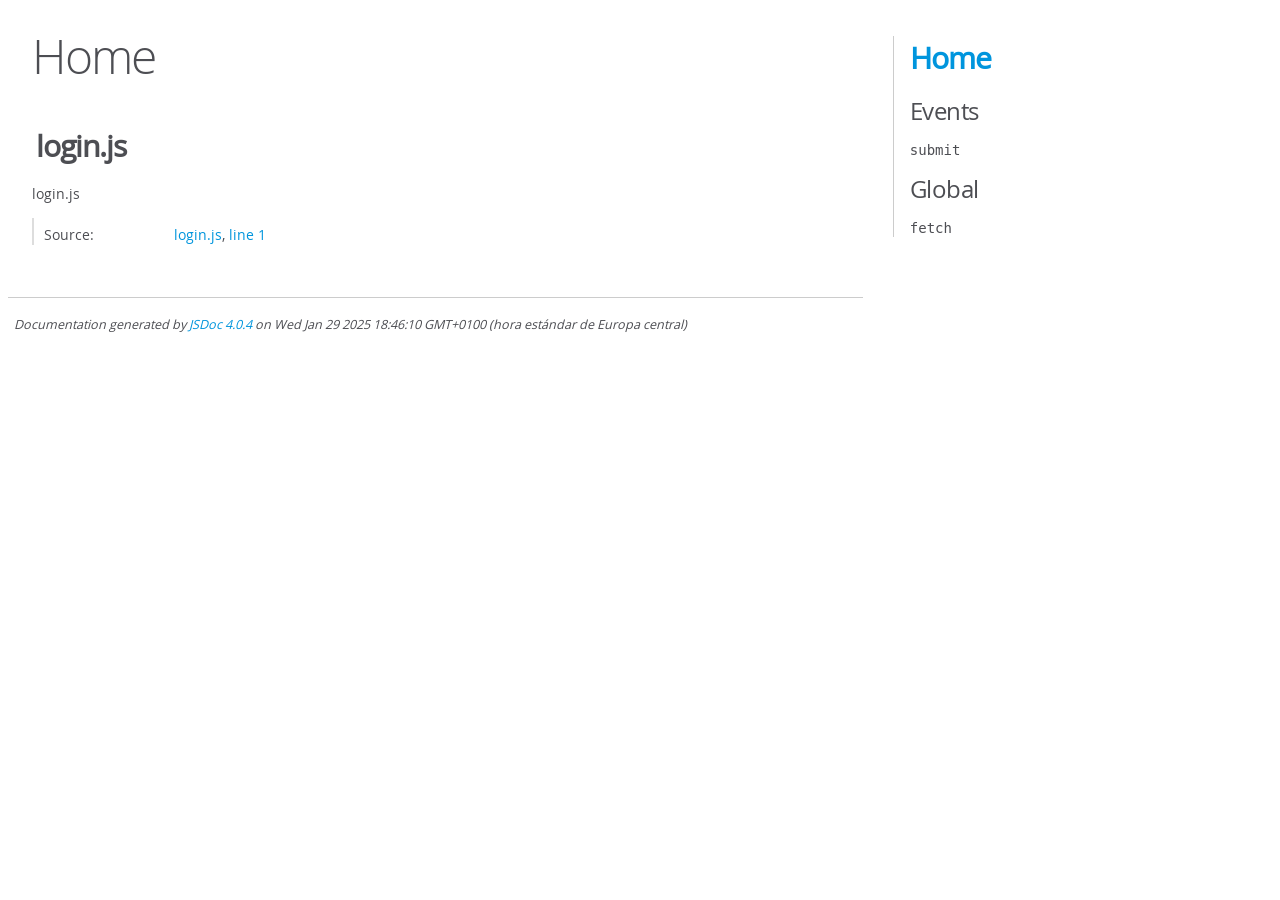
<file: js/docs/index.html>
<!DOCTYPE html>
<html lang="en">
<head>
    <meta charset="utf-8">
    <title>JSDoc: Home</title>

    <script src="scripts/prettify/prettify.js"> </script>
    <script src="scripts/prettify/lang-css.js"> </script>
    <!--[if lt IE 9]>
      <script src="//html5shiv.googlecode.com/svn/trunk/html5.js"></script>
    <![endif]-->
    <link type="text/css" rel="stylesheet" href="styles/prettify-tomorrow.css">
    <link type="text/css" rel="stylesheet" href="styles/jsdoc-default.css">
</head>

<body>

<div id="main">

    <h1 class="page-title">Home</h1>

    



    


    <h3> </h3>










    












<section>

<header>
    
        <h2>login.js</h2>
        
    
</header>

<article>
    <div class="container-overview">
    
        
            <div class="description">login.js</div>
        

        


<dl class="details">

    

    

    

    

    

    

    

    

    

    

    

    

    
    <dt class="tag-source">Source:</dt>
    <dd class="tag-source"><ul class="dummy"><li>
        <a href="login.js.html">login.js</a>, <a href="login.js.html#line1">line 1</a>
    </li></ul></dd>
    

    

    

    
</dl>


        
    
    </div>

    

    

    

    

    

    

    

    

    

    
</article>

</section>




</div>

<nav>
    <h2><a href="index.html">Home</a></h2><h3>Events</h3><ul><li><a href="global.html#event:submit">submit</a></li></ul><h3>Global</h3><ul><li><a href="global.html#fetch">fetch</a></li></ul>
</nav>

<br class="clear">

<footer>
    Documentation generated by <a href="https://github.com/jsdoc/jsdoc">JSDoc 4.0.4</a> on Wed Jan 29 2025 18:46:10 GMT+0100 (hora estándar de Europa central)
</footer>

<script> prettyPrint(); </script>
<script src="scripts/linenumber.js"> </script>
</body>
</html>
</file>
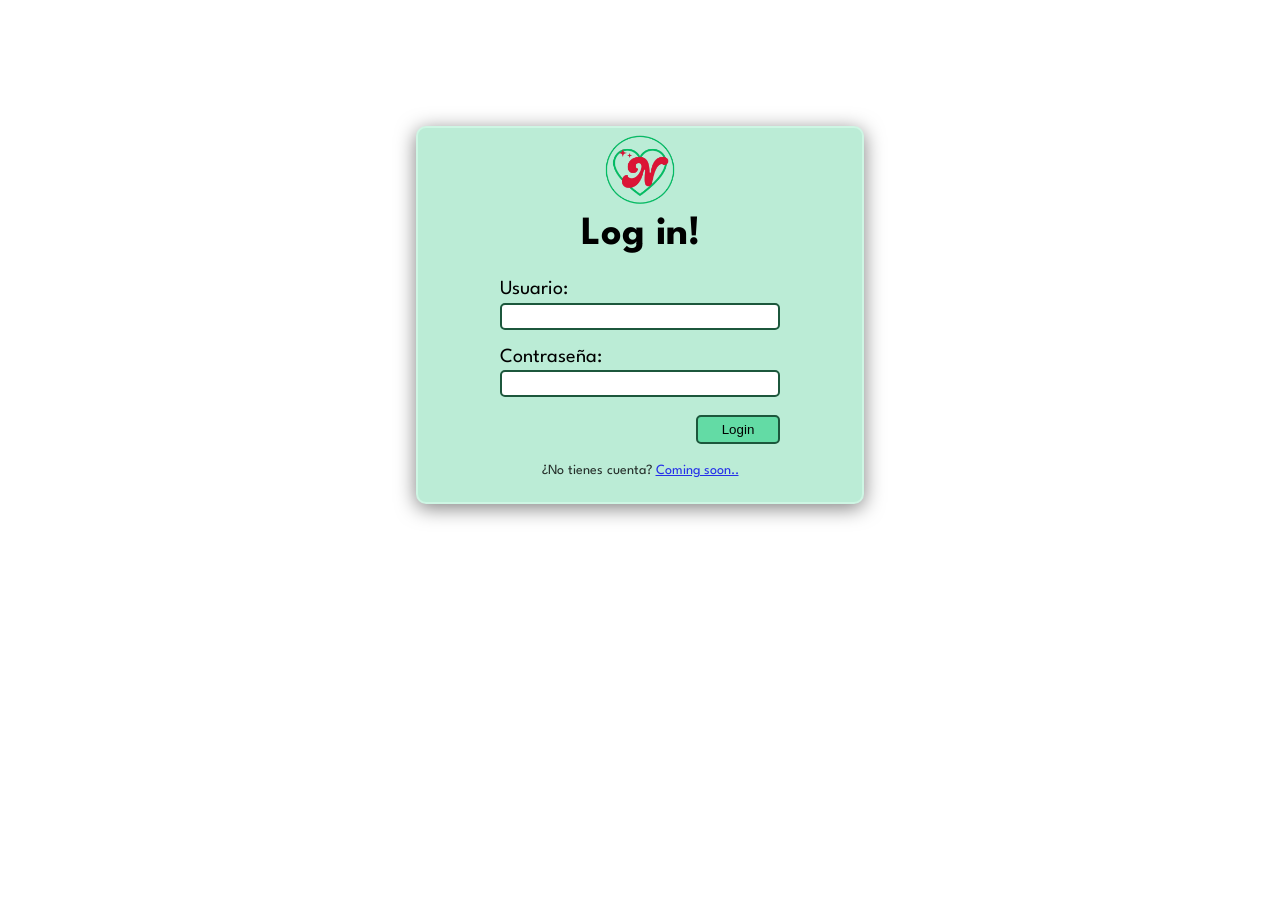
<file: docs/login.html>
<!DOCTYPE html>
<html lang="en">
<head>
    <meta charset="UTF-8">
    <meta name="viewport" content="width=device-width, initial-scale=1.0">
    <title> Neikap (login) </title>
    <link rel="stylesheet" href="../css/login.css">
    <script src="../js/login.js"></script>
</head>
<body>
    <main>
        <a href="#" id="loggo"><img id="logo" src="logo.png" alt="logo"></a>
        <h1> Log in! </h1>
        <form id="form">
            <div>
                <label for="user"> Usuario: </label>
                <input type="text" id="user" name="user" required>
            </div>

            <div>
                <label for="passw"> Contraseña: </label>
                <input type="password" id="passw" name="passw" required>
            </div>

            <div id="msg"></div>

            <button type="submit"> Login </button>
          </form>

          <p> ¿No tienes cuenta? <a href="#"> Coming soon.. </a></p>
    </main>
</body>
</html>
</file>
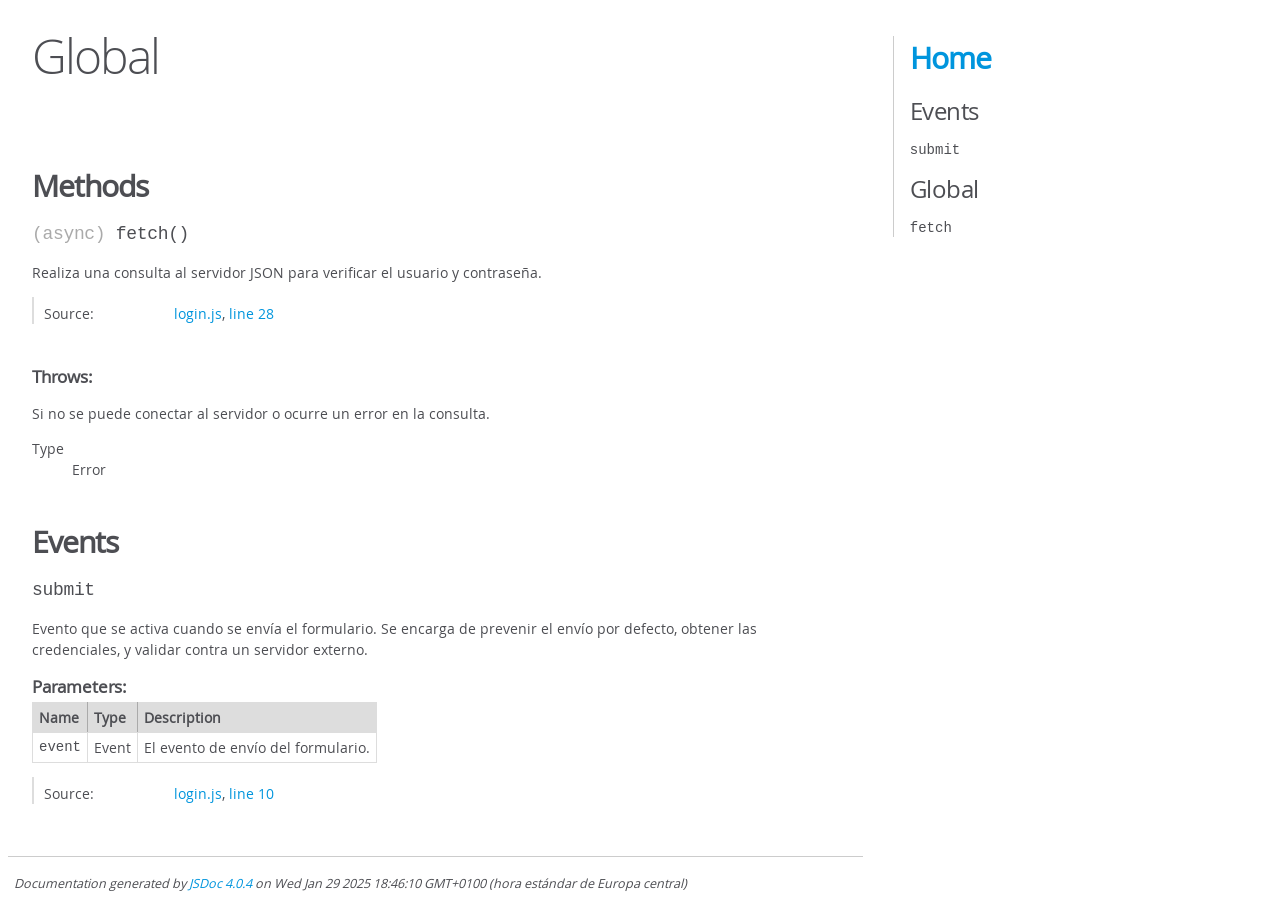
<file: js/docs/global.html>
<!DOCTYPE html>
<html lang="en">
<head>
    <meta charset="utf-8">
    <title>JSDoc: Global</title>

    <script src="scripts/prettify/prettify.js"> </script>
    <script src="scripts/prettify/lang-css.js"> </script>
    <!--[if lt IE 9]>
      <script src="//html5shiv.googlecode.com/svn/trunk/html5.js"></script>
    <![endif]-->
    <link type="text/css" rel="stylesheet" href="styles/prettify-tomorrow.css">
    <link type="text/css" rel="stylesheet" href="styles/jsdoc-default.css">
</head>

<body>

<div id="main">

    <h1 class="page-title">Global</h1>

    




<section>

<header>
    
        <h2></h2>
        
    
</header>

<article>
    <div class="container-overview">
    
        

        


<dl class="details">

    

    

    

    

    

    

    

    

    

    

    

    

    

    

    

    
</dl>


        
    
    </div>

    

    

    

    

    

    

    

    
        <h3 class="subsection-title">Methods</h3>

        
            

    

    
    <h4 class="name" id="fetch"><span class="type-signature">(async) </span>fetch<span class="signature">()</span><span class="type-signature"></span></h4>
    

    



<div class="description">
    Realiza una consulta al servidor JSON para verificar el usuario y contraseña.
</div>













<dl class="details">

    

    

    

    

    

    

    

    

    

    

    

    

    
    <dt class="tag-source">Source:</dt>
    <dd class="tag-source"><ul class="dummy"><li>
        <a href="login.js.html">login.js</a>, <a href="login.js.html#line28">line 28</a>
    </li></ul></dd>
    

    

    

    
</dl>













<h5>Throws:</h5>

        

<dl>
    <dt>
        <div class="param-desc">
        Si no se puede conectar al servidor o ocurre un error en la consulta.
        </div>
    </dt>
    <dd></dd>
    <dt>
        <dl>
            <dt>
                Type
            </dt>
            <dd>
                
<span class="param-type">Error</span>


            </dd>
        </dl>
    </dt>
    <dd></dd>
</dl>


    







        
    

    

    
        <h3 class="subsection-title">Events</h3>

        
            

    

    
    <h4 class="name" id="event:submit">submit</h4>
    

    



<div class="description">
    Evento que se activa cuando se envía el formulario.Se encarga de prevenir el envío por defecto, obtener las credenciales, yvalidar contra un servidor externo.
</div>









    <h5>Parameters:</h5>
    

<table class="params">
    <thead>
    <tr>
        
        <th>Name</th>
        

        <th>Type</th>

        

        

        <th class="last">Description</th>
    </tr>
    </thead>

    <tbody>
    

        <tr>
            
                <td class="name"><code>event</code></td>
            

            <td class="type">
            
                
<span class="param-type">Event</span>


            
            </td>

            

            

            <td class="description last">El evento de envío del formulario.</td>
        </tr>

    
    </tbody>
</table>






<dl class="details">

    

    

    

    

    

    

    

    

    

    

    

    

    
    <dt class="tag-source">Source:</dt>
    <dd class="tag-source"><ul class="dummy"><li>
        <a href="login.js.html">login.js</a>, <a href="login.js.html#line10">line 10</a>
    </li></ul></dd>
    

    

    

    
</dl>




















        
    
</article>

</section>




</div>

<nav>
    <h2><a href="index.html">Home</a></h2><h3>Events</h3><ul><li><a href="global.html#event:submit">submit</a></li></ul><h3>Global</h3><ul><li><a href="global.html#fetch">fetch</a></li></ul>
</nav>

<br class="clear">

<footer>
    Documentation generated by <a href="https://github.com/jsdoc/jsdoc">JSDoc 4.0.4</a> on Wed Jan 29 2025 18:46:10 GMT+0100 (hora estándar de Europa central)
</footer>

<script> prettyPrint(); </script>
<script src="scripts/linenumber.js"> </script>
</body>
</html>
</file>
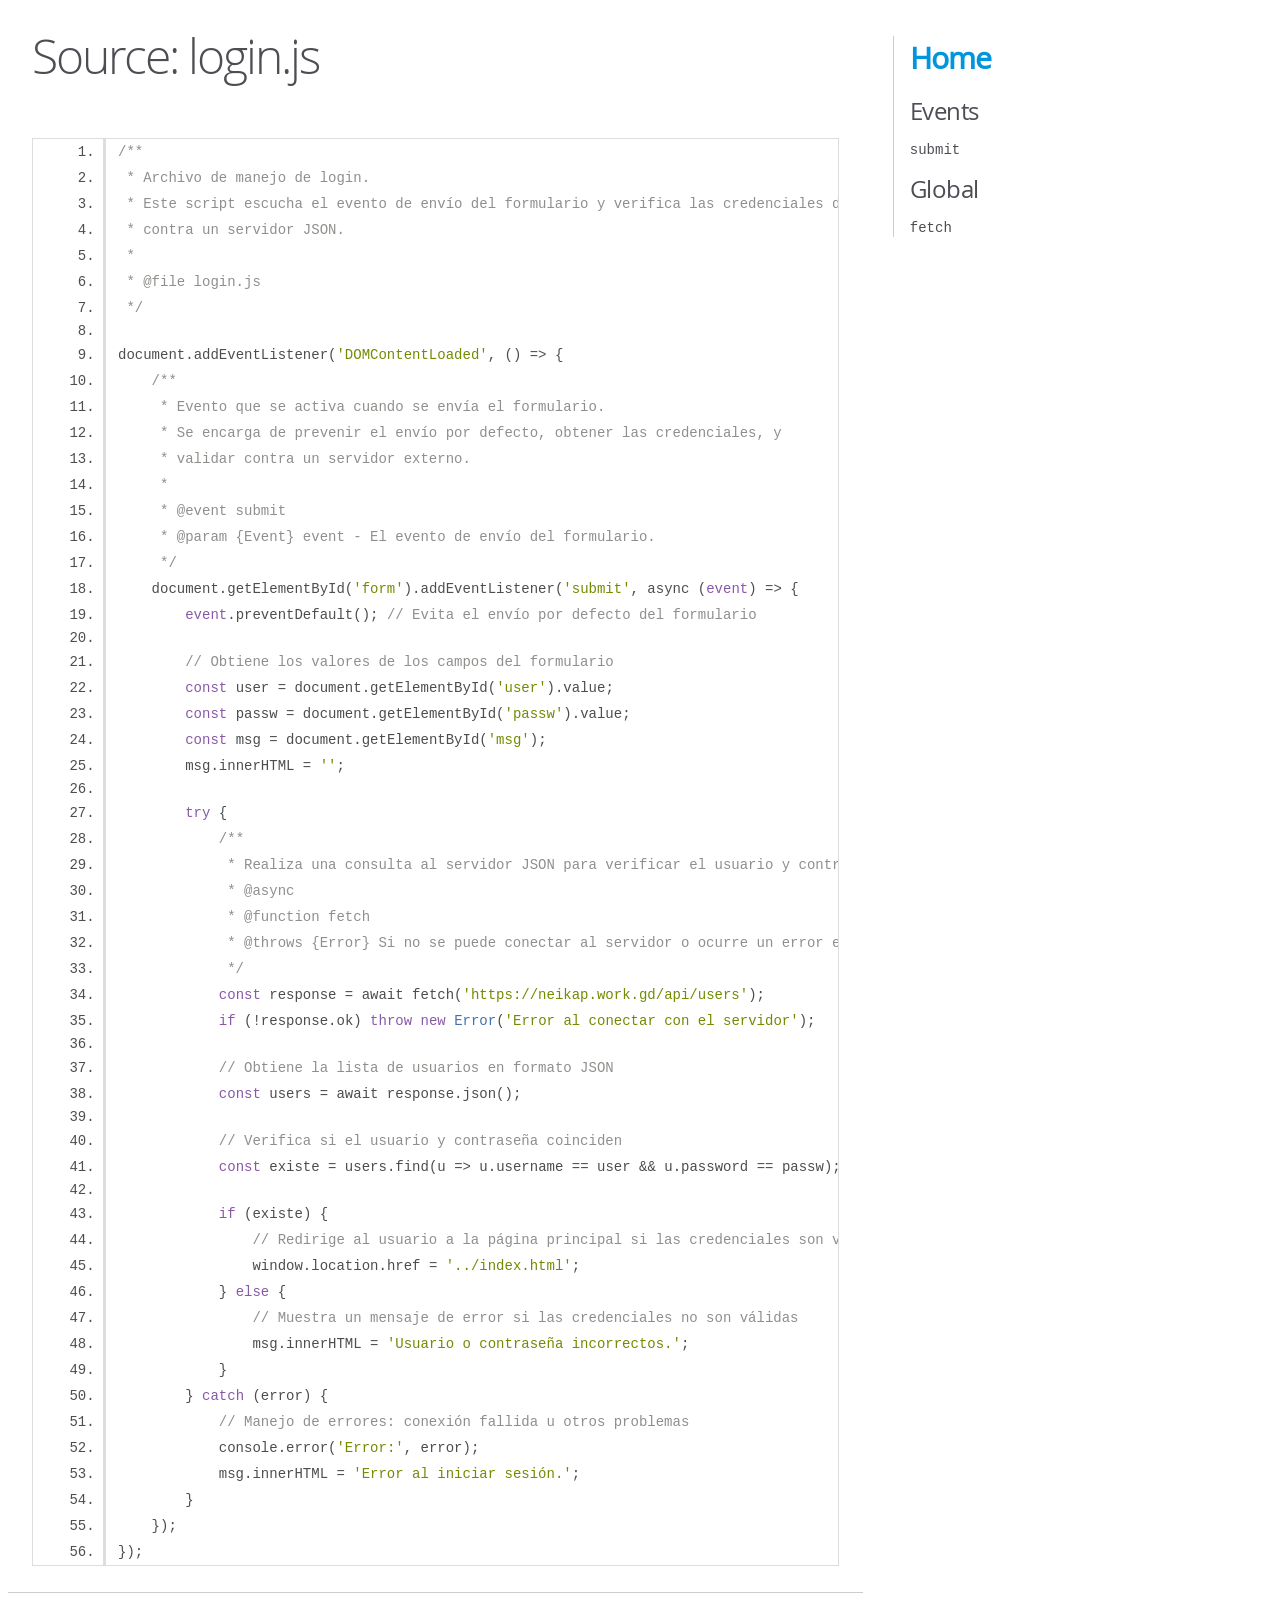
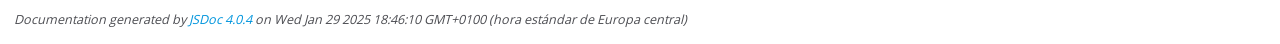
<file: js/docs/login.js.html>
<!DOCTYPE html>
<html lang="en">
<head>
    <meta charset="utf-8">
    <title>JSDoc: Source: login.js</title>

    <script src="scripts/prettify/prettify.js"> </script>
    <script src="scripts/prettify/lang-css.js"> </script>
    <!--[if lt IE 9]>
      <script src="//html5shiv.googlecode.com/svn/trunk/html5.js"></script>
    <![endif]-->
    <link type="text/css" rel="stylesheet" href="styles/prettify-tomorrow.css">
    <link type="text/css" rel="stylesheet" href="styles/jsdoc-default.css">
</head>

<body>

<div id="main">

    <h1 class="page-title">Source: login.js</h1>

    



    
    <section>
        <article>
            <pre class="prettyprint source linenums"><code>/**
 * Archivo de manejo de login.
 * Este script escucha el evento de envío del formulario y verifica las credenciales del usuario
 * contra un servidor JSON.
 * 
 * @file login.js
 */

document.addEventListener('DOMContentLoaded', () => {
    /**
     * Evento que se activa cuando se envía el formulario.
     * Se encarga de prevenir el envío por defecto, obtener las credenciales, y
     * validar contra un servidor externo.
     * 
     * @event submit
     * @param {Event} event - El evento de envío del formulario.
     */
    document.getElementById('form').addEventListener('submit', async (event) => {
        event.preventDefault(); // Evita el envío por defecto del formulario

        // Obtiene los valores de los campos del formulario
        const user = document.getElementById('user').value;
        const passw = document.getElementById('passw').value;
        const msg = document.getElementById('msg');
        msg.innerHTML = '';

        try {
            /**
             * Realiza una consulta al servidor JSON para verificar el usuario y contraseña.
             * @async
             * @function fetch
             * @throws {Error} Si no se puede conectar al servidor o ocurre un error en la consulta.
             */
            const response = await fetch('https://neikap.work.gd/api/users');
            if (!response.ok) throw new Error('Error al conectar con el servidor');

            // Obtiene la lista de usuarios en formato JSON
            const users = await response.json();

            // Verifica si el usuario y contraseña coinciden
            const existe = users.find(u => u.username == user &amp;&amp; u.password == passw);

            if (existe) {
                // Redirige al usuario a la página principal si las credenciales son válidas
                window.location.href = '../index.html';
            } else {
                // Muestra un mensaje de error si las credenciales no son válidas
                msg.innerHTML = 'Usuario o contraseña incorrectos.';
            }
        } catch (error) {
            // Manejo de errores: conexión fallida u otros problemas
            console.error('Error:', error);
            msg.innerHTML = 'Error al iniciar sesión.';
        }
    });
});
</code></pre>
        </article>
    </section>




</div>

<nav>
    <h2><a href="index.html">Home</a></h2><h3>Events</h3><ul><li><a href="global.html#event:submit">submit</a></li></ul><h3>Global</h3><ul><li><a href="global.html#fetch">fetch</a></li></ul>
</nav>

<br class="clear">

<footer>
    Documentation generated by <a href="https://github.com/jsdoc/jsdoc">JSDoc 4.0.4</a> on Wed Jan 29 2025 18:46:10 GMT+0100 (hora estándar de Europa central)
</footer>

<script> prettyPrint(); </script>
<script src="scripts/linenumber.js"> </script>
</body>
</html>
</file>
<file: js/docs/styles/prettify-tomorrow.css>
/* Tomorrow Theme */
/* Original theme - https://github.com/chriskempson/tomorrow-theme */
/* Pretty printing styles. Used with prettify.js. */
/* SPAN elements with the classes below are added by prettyprint. */
/* plain text */
.pln {
  color: #4d4d4c; }

@media screen {
  /* string content */
  .str {
    color: #718c00; }

  /* a keyword */
  .kwd {
    color: #8959a8; }

  /* a comment */
  .com {
    color: #8e908c; }

  /* a type name */
  .typ {
    color: #4271ae; }

  /* a literal value */
  .lit {
    color: #f5871f; }

  /* punctuation */
  .pun {
    color: #4d4d4c; }

  /* lisp open bracket */
  .opn {
    color: #4d4d4c; }

  /* lisp close bracket */
  .clo {
    color: #4d4d4c; }

  /* a markup tag name */
  .tag {
    color: #c82829; }

  /* a markup attribute name */
  .atn {
    color: #f5871f; }

  /* a markup attribute value */
  .atv {
    color: #3e999f; }

  /* a declaration */
  .dec {
    color: #f5871f; }

  /* a variable name */
  .var {
    color: #c82829; }

  /* a function name */
  .fun {
    color: #4271ae; } }
/* Use higher contrast and text-weight for printable form. */
@media print, projection {
  .str {
    color: #060; }

  .kwd {
    color: #006;
    font-weight: bold; }

  .com {
    color: #600;
    font-style: italic; }

  .typ {
    color: #404;
    font-weight: bold; }

  .lit {
    color: #044; }

  .pun, .opn, .clo {
    color: #440; }

  .tag {
    color: #006;
    font-weight: bold; }

  .atn {
    color: #404; }

  .atv {
    color: #060; } }
/* Style */
/*
pre.prettyprint {
  background: white;
  font-family: Consolas, Monaco, 'Andale Mono', monospace;
  font-size: 12px;
  line-height: 1.5;
  border: 1px solid #ccc;
  padding: 10px; }
*/

/* Specify class=linenums on a pre to get line numbering */
ol.linenums {
  margin-top: 0;
  margin-bottom: 0; }

/* IE indents via margin-left */
li.L0,
li.L1,
li.L2,
li.L3,
li.L4,
li.L5,
li.L6,
li.L7,
li.L8,
li.L9 {
  /* */ }

/* Alternate shading for lines */
li.L1,
li.L3,
li.L5,
li.L7,
li.L9 {
  /* */ }
</file>
<file: js/docs/styles/jsdoc-default.css>
@font-face {
    font-family: 'Open Sans';
    font-weight: normal;
    font-style: normal;
    src: url('../fonts/OpenSans-Regular-webfont.eot');
    src:
        local('Open Sans'),
        local('OpenSans'),
        url('../fonts/OpenSans-Regular-webfont.eot?#iefix') format('embedded-opentype'),
        url('../fonts/OpenSans-Regular-webfont.woff') format('woff'),
        url('../fonts/OpenSans-Regular-webfont.svg#open_sansregular') format('svg');
}

@font-face {
    font-family: 'Open Sans Light';
    font-weight: normal;
    font-style: normal;
    src: url('../fonts/OpenSans-Light-webfont.eot');
    src:
        local('Open Sans Light'),
        local('OpenSans Light'),
        url('../fonts/OpenSans-Light-webfont.eot?#iefix') format('embedded-opentype'),
        url('../fonts/OpenSans-Light-webfont.woff') format('woff'),
        url('../fonts/OpenSans-Light-webfont.svg#open_sanslight') format('svg');
}

html
{
    overflow: auto;
    background-color: #fff;
    font-size: 14px;
}

body
{
    font-family: 'Open Sans', sans-serif;
    line-height: 1.5;
    color: #4d4e53;
    background-color: white;
}

a, a:visited, a:active {
    color: #0095dd;
    text-decoration: none;
}

a:hover {
    text-decoration: underline;
}

header
{
    display: block;
    padding: 0px 4px;
}

tt, code, kbd, samp {
    font-family: Consolas, Monaco, 'Andale Mono', monospace;
}

.class-description {
    font-size: 130%;
    line-height: 140%;
    margin-bottom: 1em;
    margin-top: 1em;
}

.class-description:empty {
    margin: 0;
}

#main {
    float: left;
    width: 70%;
}

article dl {
    margin-bottom: 40px;
}

article img {
  max-width: 100%;
}

section
{
    display: block;
    background-color: #fff;
    padding: 12px 24px;
    border-bottom: 1px solid #ccc;
    margin-right: 30px;
}

.variation {
    display: none;
}

.signature-attributes {
    font-size: 60%;
    color: #aaa;
    font-style: italic;
    font-weight: lighter;
}

nav
{
    display: block;
    float: right;
    margin-top: 28px;
    width: 30%;
    box-sizing: border-box;
    border-left: 1px solid #ccc;
    padding-left: 16px;
}

nav ul {
    font-family: 'Lucida Grande', 'Lucida Sans Unicode', arial, sans-serif;
    font-size: 100%;
    line-height: 17px;
    padding: 0;
    margin: 0;
    list-style-type: none;
}

nav ul a, nav ul a:visited, nav ul a:active {
    font-family: Consolas, Monaco, 'Andale Mono', monospace;
    line-height: 18px;
    color: #4D4E53;
}

nav h3 {
    margin-top: 12px;
}

nav li {
    margin-top: 6px;
}

footer {
    display: block;
    padding: 6px;
    margin-top: 12px;
    font-style: italic;
    font-size: 90%;
}

h1, h2, h3, h4 {
    font-weight: 200;
    margin: 0;
}

h1
{
    font-family: 'Open Sans Light', sans-serif;
    font-size: 48px;
    letter-spacing: -2px;
    margin: 12px 24px 20px;
}

h2, h3.subsection-title
{
    font-size: 30px;
    font-weight: 700;
    letter-spacing: -1px;
    margin-bottom: 12px;
}

h3
{
    font-size: 24px;
    letter-spacing: -0.5px;
    margin-bottom: 12px;
}

h4
{
    font-size: 18px;
    letter-spacing: -0.33px;
    margin-bottom: 12px;
    color: #4d4e53;
}

h5, .container-overview .subsection-title
{
    font-size: 120%;
    font-weight: bold;
    letter-spacing: -0.01em;
    margin: 8px 0 3px 0;
}

h6
{
    font-size: 100%;
    letter-spacing: -0.01em;
    margin: 6px 0 3px 0;
    font-style: italic;
}

table
{
    border-spacing: 0;
    border: 0;
    border-collapse: collapse;
}

td, th
{
    border: 1px solid #ddd;
    margin: 0px;
    text-align: left;
    vertical-align: top;
    padding: 4px 6px;
    display: table-cell;
}

thead tr
{
    background-color: #ddd;
    font-weight: bold;
}

th { border-right: 1px solid #aaa; }
tr > th:last-child { border-right: 1px solid #ddd; }

.ancestors, .attribs { color: #999; }
.ancestors a, .attribs a
{
    color: #999 !important;
    text-decoration: none;
}

.clear
{
    clear: both;
}

.important
{
    font-weight: bold;
    color: #950B02;
}

.yes-def {
    text-indent: -1000px;
}

.type-signature {
    color: #aaa;
}

.name, .signature {
    font-family: Consolas, Monaco, 'Andale Mono', monospace;
}

.details { margin-top: 14px; border-left: 2px solid #DDD; }
.details dt { width: 120px; float: left; padding-left: 10px;  padding-top: 6px; }
.details dd { margin-left: 70px; }
.details ul { margin: 0; }
.details ul { list-style-type: none; }
.details li { margin-left: 30px; padding-top: 6px; }
.details pre.prettyprint { margin: 0 }
.details .object-value { padding-top: 0; }

.description {
    margin-bottom: 1em;
    margin-top: 1em;
}

.code-caption
{
    font-style: italic;
    font-size: 107%;
    margin: 0;
}

.source
{
    border: 1px solid #ddd;
    width: 80%;
    overflow: auto;
}

.prettyprint.source {
    width: inherit;
}

.source code
{
    font-size: 100%;
    line-height: 18px;
    display: block;
    padding: 4px 12px;
    margin: 0;
    background-color: #fff;
    color: #4D4E53;
}

.prettyprint code span.line
{
  display: inline-block;
}

.prettyprint.linenums
{
  padding-left: 70px;
  -webkit-user-select: none;
  -moz-user-select: none;
  -ms-user-select: none;
  user-select: none;
}

.prettyprint.linenums ol
{
  padding-left: 0;
}

.prettyprint.linenums li
{
  border-left: 3px #ddd solid;
}

.prettyprint.linenums li.selected,
.prettyprint.linenums li.selected *
{
  background-color: lightyellow;
}

.prettyprint.linenums li *
{
  -webkit-user-select: text;
  -moz-user-select: text;
  -ms-user-select: text;
  user-select: text;
}

.params .name, .props .name, .name code {
    color: #4D4E53;
    font-family: Consolas, Monaco, 'Andale Mono', monospace;
    font-size: 100%;
}

.params td.description > p:first-child,
.props td.description > p:first-child
{
    margin-top: 0;
    padding-top: 0;
}

.params td.description > p:last-child,
.props td.description > p:last-child
{
    margin-bottom: 0;
    padding-bottom: 0;
}

.disabled {
    color: #454545;
}
</file>
<file: css/login.css>
@import url('https://fonts.googleapis.com/css2?family=League+Spartan:wght@100..900&display=swap');

/* GENERAL */
* {
    margin: 0;
    padding: 0;
    box-sizing: border-box;
    
}

/* VARIABLES */
:root {
    --font-primary: 'League Spartan', serif;
}

body {
    height: 70vh;
    display: flex;
    justify-content: center;
    align-items: center;
}

main {
    background-color: #bbecd6;
    border-radius: 10px;
    font-size: 20px;

    width: 35vw;
    height: 42vh;

    display: flex;
    flex-direction: column;
    justify-content: center;
    align-items: center;

    border: 2px solid #cef6e4;
    box-shadow: 0px 4px 20px rgba(0, 0, 0, 0.5);

    font-family: var(--font-primary);
}

main img {
    width: 30%;
    margin-bottom: -20px;

    animation: logo 3s ease-in-out infinite;
}

@keyframes logo {
    0% {
        transform: scale(1) rotate(0deg);
    }
    50% {
        transform: scale(1.1) rotate(0deg);
    }
    100% {
        transform: scale(1) rotate(0deg);
    }
}

#loggo {
    display: flex;
    justify-content: center;
    align-items: center;
}

form {
    margin-top: 3vh;
}

form div {
    margin-bottom: 2vh;
}

form input {
    width: 100%;
    height: 3vh;
    margin-top: 0.5vh;
    border: 2px solid #1c573c;
    border-radius: 5px;
}

button {
    padding: 5px;
    width: 30%;
    border: 2px solid #1c573c;
    border-radius: 5px;
    background-color: #63dba5;
    float: right;

    transition: all 0.2s linear;
}

button:hover {
    cursor: pointer;
    background-color: #1c573c;
    color: white;
}

#msg {
    color: red;
}

p {
    font-size: 14px;
    margin-top: 20px;
    opacity: 0.8;
    margin-bottom: 50px;
}

a:hover {
    color: #1c573c;
}

/* RESPONSIVE */
@media (max-width: 1024px) {
    main {
        height: 50vh;
        width: 45vw;
    }

    main img {
        width: 45%;
    }

    h1 {
        font-size: 35px;
    }

    form {
        width: 80%;
    }
}

@media (max-width: 576px) {
    main {
        height: 45vh;
        width: 60vw;
    }

    main img {
        width: 40%;
    }

    h1 {
        font-size: 30px;
    }

    form {
        width: 70%;
    }
}
</file>
